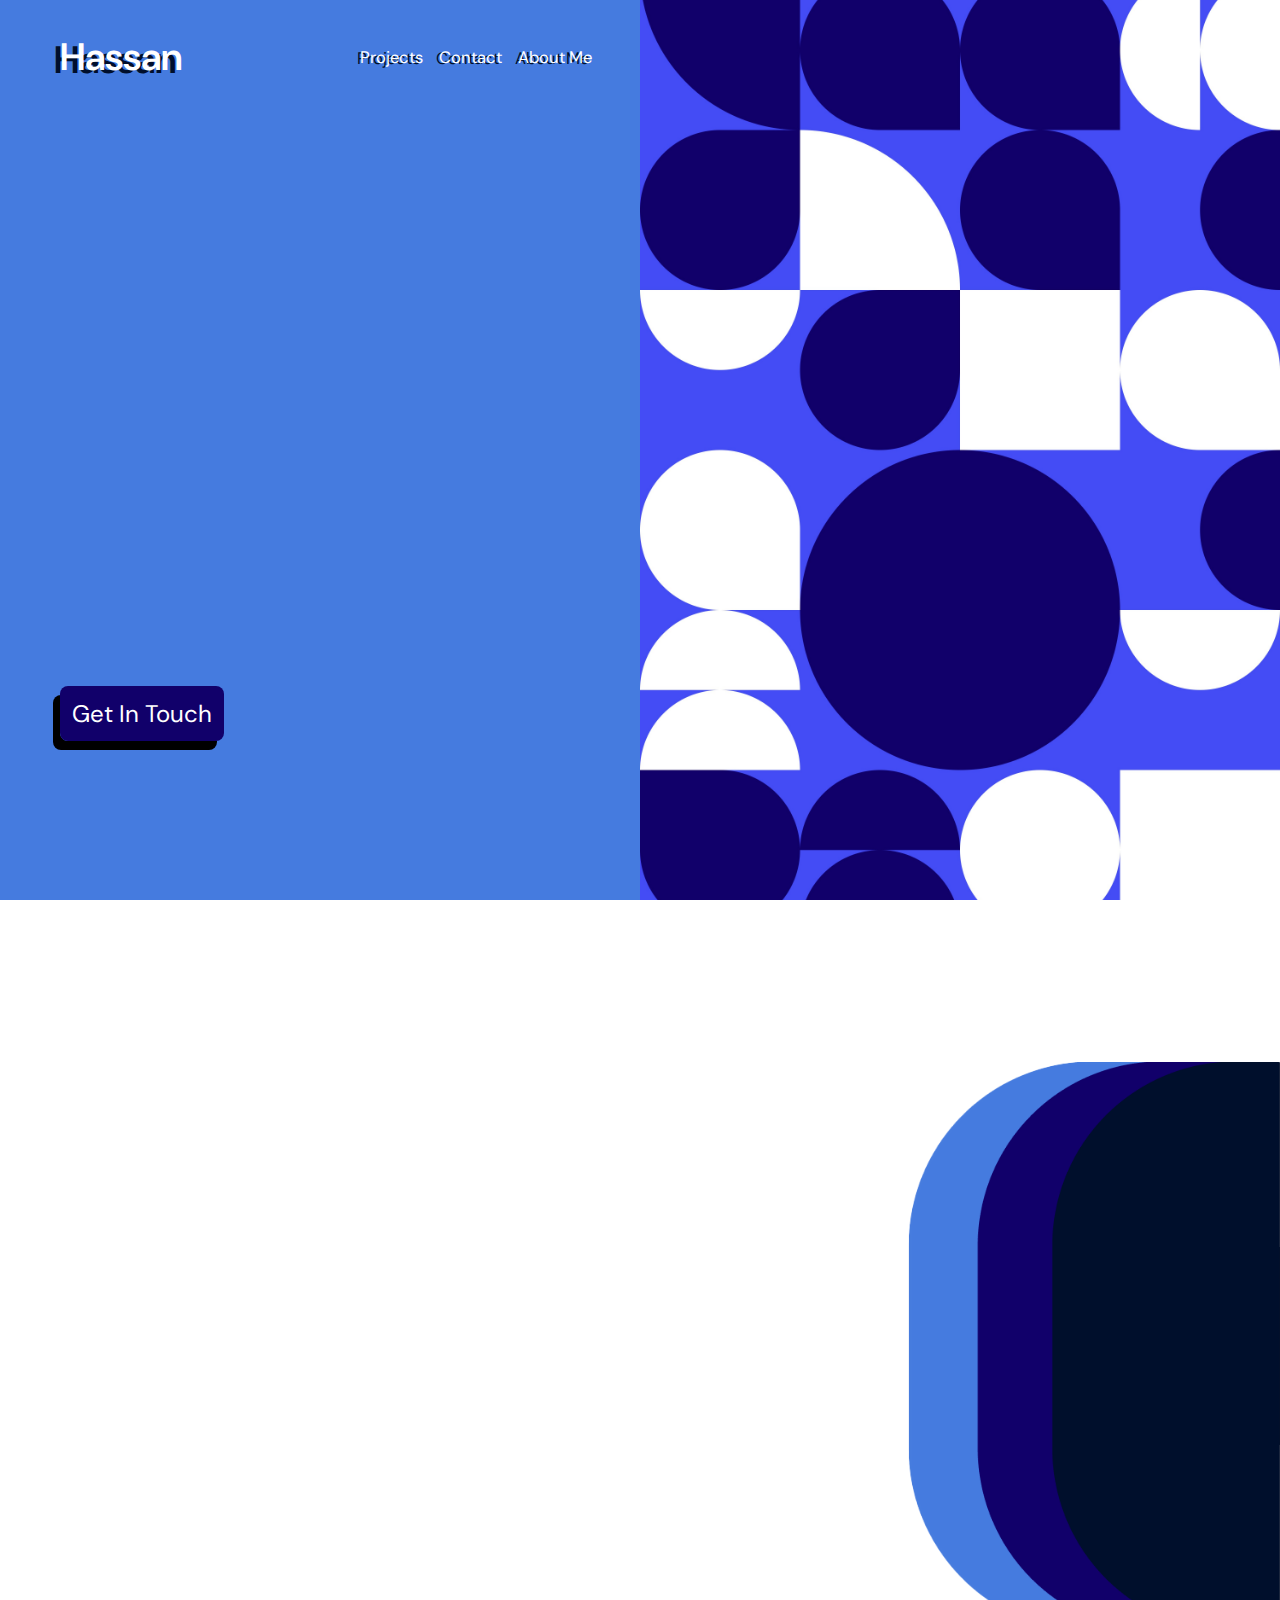
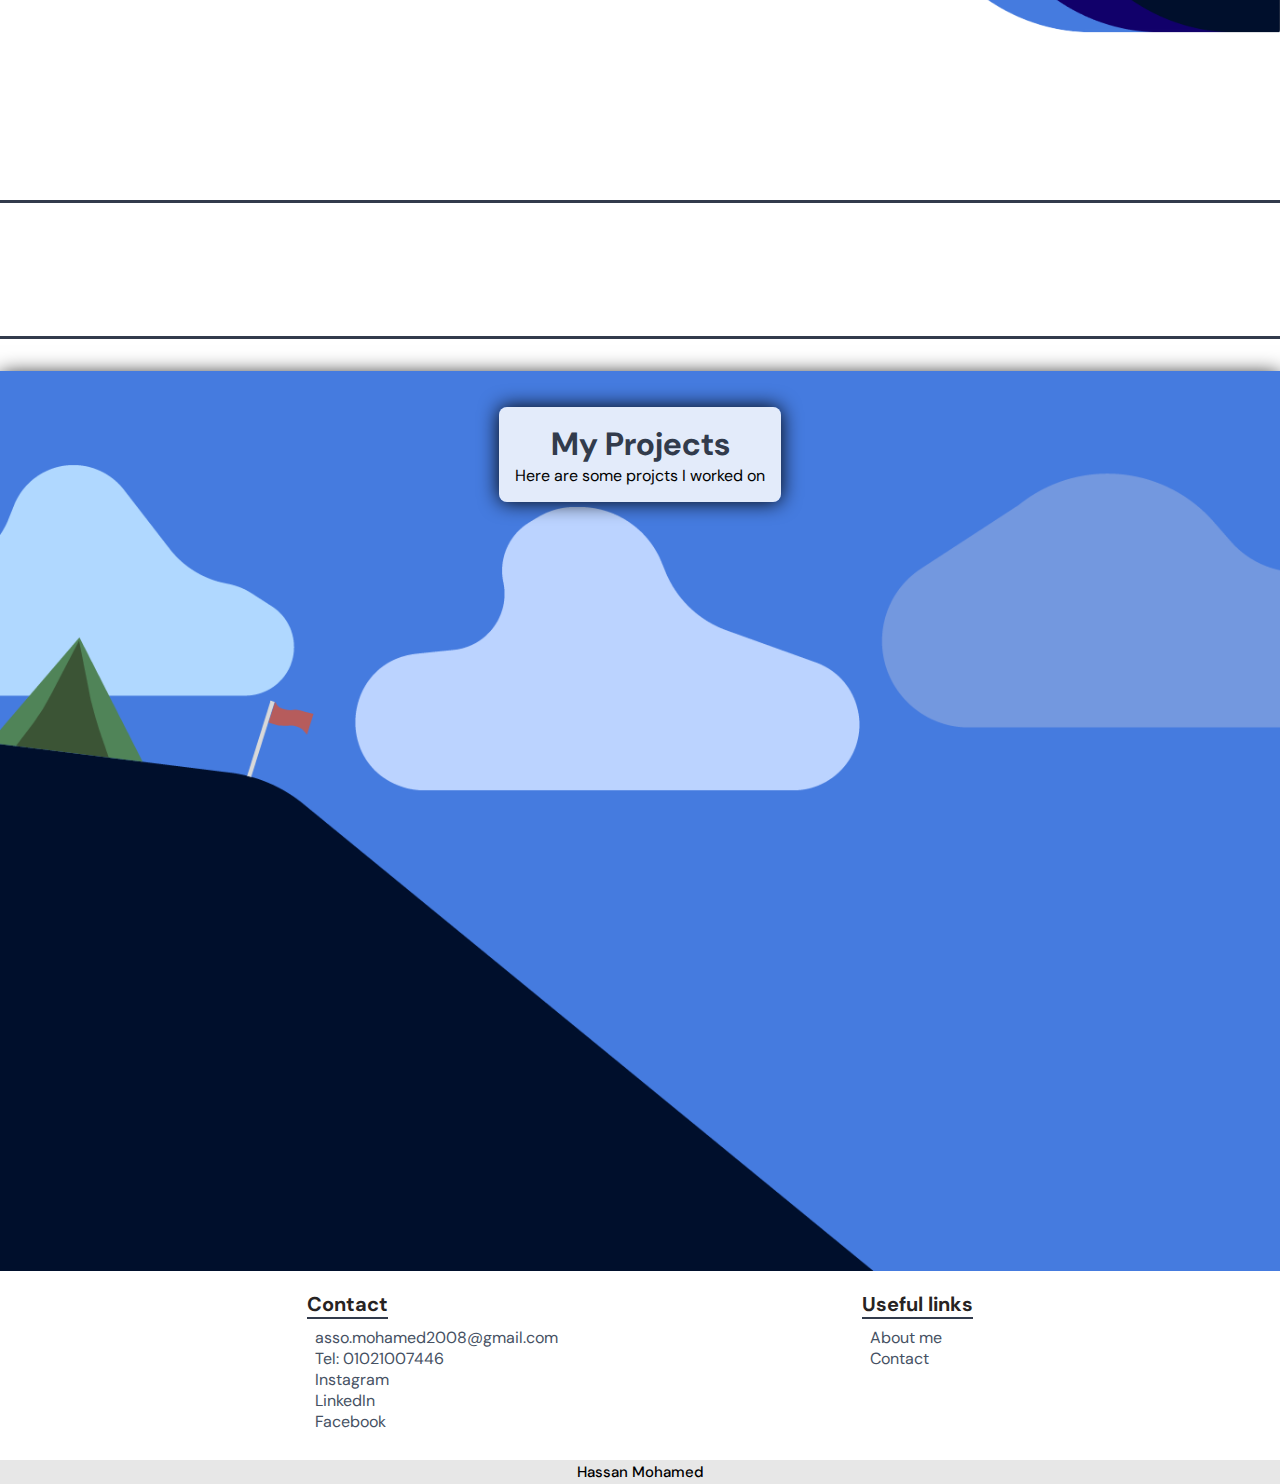
<file: index.html>
<!DOCTYPE html>
<html lang="en">
<head>
    <meta charset="UTF-8">
    <meta name="viewport" content="width=device-width, initial-scale=1.0">
    <title>Hassan Mohamed's Portfolio</title>
    <link rel="stylesheet" href="./Css/style.css">
</head>
<body>

    <header>
        <div class="nav-container">
            <nav>
                <a href="">Hassan</a>
                <div id="nav-links" class="nav-links">
                    <button id="close" class="close"><img style="width: 100%;" src="./Images/Assets/close.png" alt=""></button>
                    <ul class="links">
                        <li><a href="#projects">Projects</a></li>
                        <li><a class="contact-nav" href="./Contact/index.html">Contact</a></li>
                        <li><a href="#about-me">About Me</a></li>
                    </ul>
                    <div class="media">
                        <a href="https://www.instagram.com/__hassanmohammed__/"><img style="width: 100%;" src="./Images/Assets/instagram.png" alt=""></a>
                        <a href="https://www.facebook.com/profile.php?id=100034755751697"><img style="width: 100%;" src="./Images/Assets/facebook-app-symbol.png" alt=""></a>
                        <a href="https://www.linkedin.com/in/hassan-mohamed-78765a342/"><img style="width: 100%;" src="./Images/Assets/linkedin.png" alt=""></a>
                    </div>
                </div>
                <div class="ham" id="ham">
                    <div class="bar"></div>
                    <div class="bar"></div>
                    <div class="bar"></div>
                </div>
            </nav>
            <div class="hero-page-content">
                <div class="hero-page-title">
                    <h1>Crafted with</h1>
                    <h1>Passion,</h1>
                    <h1>Delivered with</h1>
                    <h1>Precision.</h1>
                </div>
                <div class="start-now-button-container">
                    <a href="./Contact/index.html">Get In Touch</a>
                </div>
            </div>
        </div>
        <div class="image1-container">
            <img class="Pattern-1" src="./Images/Assets/Pattern 1.jpg" alt="">
        </div>
    </header>

    <article id="about-me">
        <div class="box-container hidden">
            <h1>I am Hassan!</h1>
            <div class="paragraph">
                <p>Front end web developer studying We school for applied technology, programming department.</p>
                <div class="social-links-container">
                    <a target="_blank" href="https://www.instagram.com/__hassanmohammed__/"><img src="./Images/Assets/instagram.png" alt=""></a>
                    <a target="_blank" href="https://www.facebook.com/profile.php?id=100034755751697"><img src="./Images/Assets/facebook-app-symbol.png" alt=""></a>
                    <a target="_blank" href="https://www.linkedin.com/in/hassan-mohamed-78765a342/"><img src="./Images/Assets/linkedin.png" alt=""></a>
                </div>
            </div>
        </div>
        <div class="right-side-article">
            <div class="bg">
                <img class="bg-img" src="./Images/Assets/Untitled-1.png" alt="">
                <div class="pic">
                    <img class="hidden" style="width: 100%;" src="./Images/Assets/pic.png" alt="">
                </div>
            </div>
        </div>
    </article>

    <div>
        <div class="strip-container">
            <ul>
                <li class="strip-content">
                    <img src="./Images/Assets/html.png" alt="">
                </li>
                <li class="strip-content">
                    <img src="./Images/Assets/text.png" alt="">
                </li>
                <li style="width: fit-content; height: fit-content; align-self: center;">
                    <h1 class="strip-text">Languages I am familiar with</h1>
                </li>
                <li class="strip-content">
                    <img src="./Images/Assets/js.png" alt="">
                </li>
                <li class="strip-content">
                    <img src="./Images/Assets/mysql.png" alt="">
                </li>
                <li class="strip-content">
                    <img src="./Images/Assets/python.png" alt="">
                </li>

                <!-- <li class="strip-content">
                    <img src="./Images/Assets/html.png" alt="">
                </li>
                <li class="strip-content">
                    <img src="./Images/Assets/text.png" alt="">
                </li>
                <li style="width: fit-content; height: fit-content; align-self: center;">
                    <h1 class="strip-text">Languages I am familiar with</h1>
                </li>
                <li class="strip-content">
                    <img src="./Images/Assets/js.png" alt="">
                </li>
                <li class="strip-content">
                    <img src="./Images/Assets/mysql.png" alt="">
                </li>
                <li class="strip-content">
                    <img src="./Images/Assets/python.png" alt="">
                </li> -->
            </ul>
            
            <ul aria-hidden="true">
                <li class="strip-content">
                    <img src="./Images/Assets/html.png" alt="">
                </li>
                <li class="strip-content">
                    <img src="./Images/Assets/text.png" alt="">
                </li>
                <li style="width: fit-content; height: fit-content; align-self: center;">
                    <h1 class="strip-text">Languages I am familiar with</h1>
                </li>
                <li class="strip-content">
                    <img src="./Images/Assets/js.png" alt="">
                </li>
                <li class="strip-content">
                    <img src="./Images/Assets/mysql.png" alt="">
                </li>
                <li class="strip-content">
                    <img src="./Images/Assets/python.png" alt="">
                </li>

                <!-- <li class="strip-content">
                    <img src="./Images/Assets/html.png" alt="">
                </li>
                <li class="strip-content">
                    <img src="./Images/Assets/text.png" alt="">
                </li>
                <li style="width: fit-content; height: fit-content; align-self: center;">
                    <h1 class="strip-text">Languages I am familiar with</h1>
                </li>
                <li class="strip-content">
                    <img src="./Images/Assets/js.png" alt="">
                </li>
                <li class="strip-content">
                    <img src="./Images/Assets/mysql.png" alt="">
                </li>
                <li class="strip-content">
                    <img src="./Images/Assets/python.png" alt="">
                </li> -->
            </ul>
        </div>
    </div>

    <div id="projects" class="projects">
        <div class="projects-text-container">
            <h1>My Projects</h1>
            <p>Here are some projcts I worked on</p>
        </div>
        <div class="projects-container">
            <div class="first-card hidden">
                <div id="berimbolo">
                    
                </div>
                <div class="berimbolo-info">
                    <h1>Berimbolo</h1>
                    <p>Berimbolo is an imaginary security website that sells cameras and security stuff.</p>
                    <a target="_blank" href="https://hassan-mohamed11.github.io/Berimbolo-an-imaginary-security-company-/">Visit</a>
                </div>
            </div>
            <div class="second-card hidden">
                <div id="digital-clock">
                    
                </div>
                <div class="berimbolo-info">
                    <h1>Digital Clock</h1>
                    <p>A digital clock website, most of it made of Java Script.</p>
                    <a target="_blank" href="./Digital clock/index.html">Visit</a>
                </div>
            </div>
        </div>
    </div>

    <footer>
        <div class="contact-container">
            <h1 class="contact">Contact</h1>
            <div>
                <a target="_blank">asso.mohamed2008@gmail.com</a>
                <a>Tel: 01021007446</a>
                <a target="_blank" href="https://www.instagram.com/__hassanmohammed__/">Instagram</a>
                <a target="_blank" href="https://www.linkedin.com/in/hassan-mohamed-78765a342/">LinkedIn</a>
                <a target="_blank" href="https://www.facebook.com/profile.php?id=100034755751697">Facebook</a>
            </div>
        </div>
        <div class="useful-links-container">
            <h1 class="useful-links">Useful links</h1>
            <div>
                <a href="#about-me">About me</a>
                <a href="./Contact/index.html">Contact</a>
            </div>
        </div>
    </footer>

    <div class="last">
        <p>Hassan Mohamed</p>
    </div>

    <script src="./JS/script.js"></script>
    
</body>
</html>
</file>
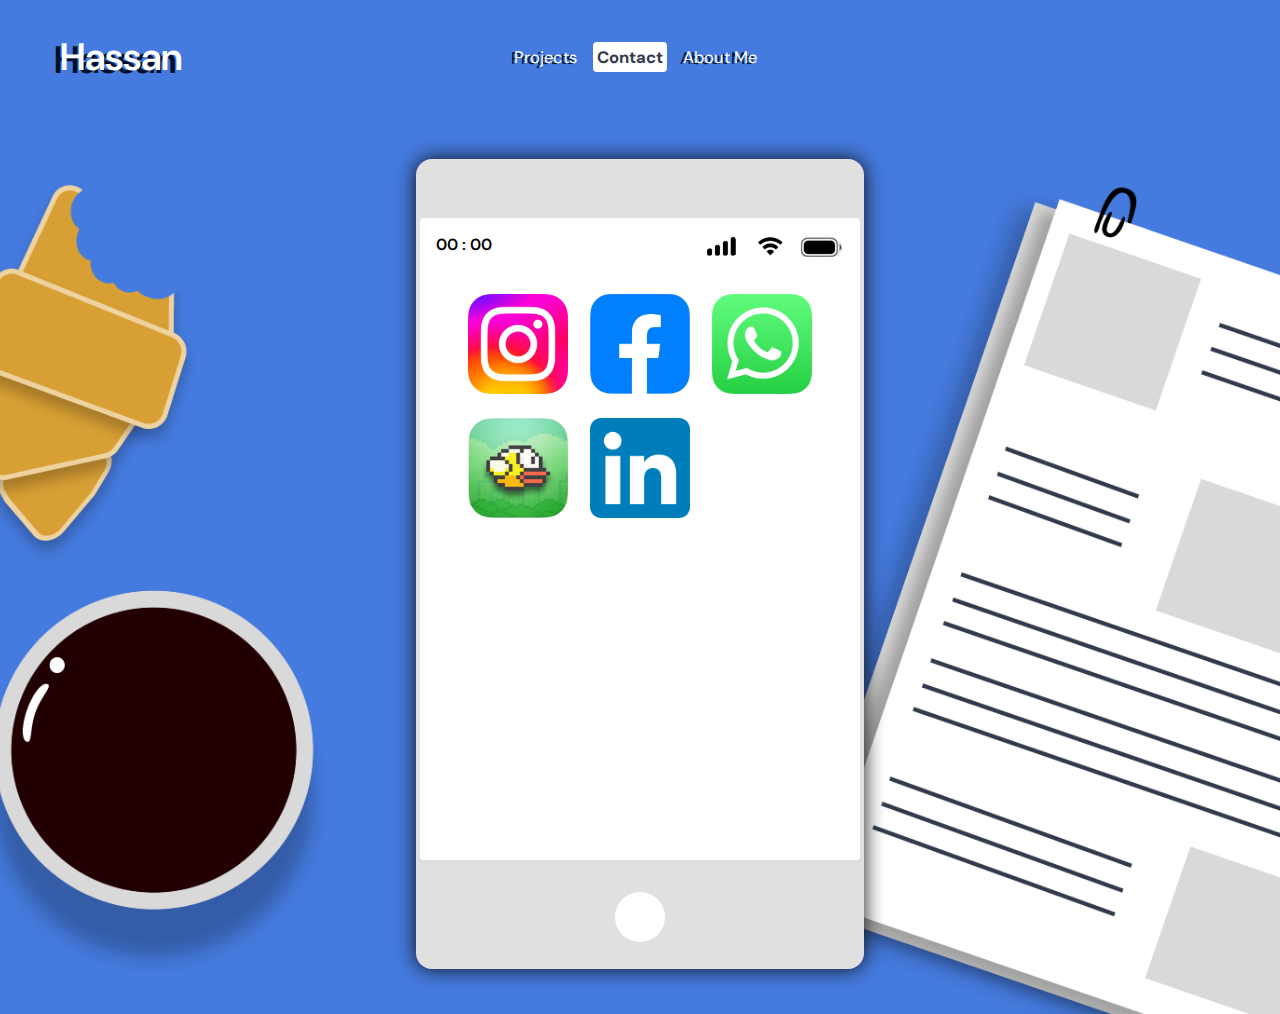
<file: Contact/index.html>
<!DOCTYPE html>
<html lang="en">
<head>
    <meta charset="UTF-8">
    <meta name="viewport" content="width=device-width, initial-scale=1.0">
    <title>Contact</title>
    <link rel="stylesheet" href="./Css/style.css">
</head>
<body>


    <header>
        <div class="nav-container">
            <nav>
                <a href="../index.html">Hassan</a>
                <div id="nav-links" class="nav-links">
                    <button id="close" class="close"><img style="width: 100%;" src="./close.png" alt=""></button>
                    <ul class="links">
                        <li><a href="../index.html#projects">Projects</a></li>
                        <li><a href="" class="contact-nav">Contact</a></li>
                        <li><a href="../index.html#about-me">About Me</a></li>
                    </ul>
                    <div class="media">
                        <a href="https://www.instagram.com/__hassanmohammed__/"><img style="width: 100%;" src="./instagram.png" alt=""></a>
                        <a href="https://www.facebook.com/profile.php?id=100034755751697"><img style="width: 100%;" src="./facebook-app-symbol.png" alt=""></a>
                        <a href="https://www.linkedin.com/in/hassan-mohamed-78765a342/"><img style="width: 100%;" src="./linkedin.png" alt=""></a>
                    </div>
                </div>
                <div class="ham" id="ham">
                    <div class="bar"></div>
                    <div class="bar"></div>
                    <div class="bar"></div>
                </div>
            </nav>
        </div>
    </header>

    <article>
        <div class="device-frame">
            <div class="screen">
                <div class="notification-bar">
                    <div class="clock">
                        <span class="hrs" >00</span>
                        <span>:</span>
                        <span class="min" >00</span>
                    </div>
                    <div class="right-side">
                        <img src="./signal.png" alt="">
                        <img src="./wifi.png" alt="">
                        <img src="./battery.png" alt="">
                    </div>
                </div>
                <div id="apps" class="apps">
                    <a target="_blank" href="https://www.instagram.com/__hassanmohammed__/" id="instagram" class="item"></a>
                    <a target="_blank" href="https://www.facebook.com/profile.php?id=100034755751697" id="facebook" class="item"></a>
                    <a target="_blank" href="https://api.whatsapp.com/send/?phone=201021007446&text&type=phone_number&app_absent=0" id="whatsapp" class="item"></a>
                    <a id="flappybird" class="item"></a>
                    <a target="_blank" href="https://www.linkedin.com/in/hassan-mohamed-78765a342/" id="linkedin" class="item"></a>
                    <a href="" class="item"></a>
                    <a href="" class="item"></a>
                    <a href="" class="item"></a>
                </div>
                <iframe id="game" class="game" src="https://playcanv.as/p/2OlkUaxF/" frameborder=""></iframe>
            </div>
            <div id="circle" class="circle">
                
            </div>
            <span id="info" class="info">Click Here To Exit --></span>
        </div>
    </article>
    
    <script src="./Js/script.js"></script>

</body>
</html>
</file>
<file: Css/style.css>
@import url('https://fonts.googleapis.com/css2?family=DM+Sans:ital,opsz,wght@0,9..40,100..1000;1,9..40,100..1000&family=Inter:ital,opsz,wght@0,14..32,100..900;1,14..32,100..900&family=Noto+Sans+Arabic:wght@100..900&display=swap');

* {
    margin: 0;
    border: 0;
    box-sizing: border-box;
    font-family: "DM Sans", sans-serif;
    font-optical-sizing: auto;
    font-style: normal;
}

a {
    text-decoration: none;
}

header {
    width: 100%;
    min-height: fit-content;
    height: 100vh;
    background-color: #457BDF;
    display: flex;
}

nav {
    width: 100%;
    display: flex;
    padding-bottom: 10%;
    justify-content: space-between;
    align-items: center;
    align-content: center;
}

.nav-container {
    width: 50%;
    padding: 32px;
    padding-left: 60px;
}

.nav-container nav > a {
    font-size: clamp(2rem, 3vw, 4rem);
    font-weight: 600;
    text-shadow: -6px 3px 0px #000F2C;
}

nav a {
    color: white;
    text-decoration: none;
    margin-right: 16px;
    font-size: clamp(1rem, 1.3vw, 2.5rem);
}

ul {
    display: flex;
    align-items: center;
    justify-content: space-evenly;
}

ul li a {
    color: white;
    text-decoration: none;
    text-shadow: -3px 1px #000F2C;
    width: fit-content;
}

ul li {
    list-style-type: none;
}

.Pattern-1 {
    width: 100%;
    height: 100%;
    object-fit: cover;
}

.image1-container {
    width: 50%;
    height: 100%;
    object-fit: cover;
}

.hero-page-title h1 {
    font-size: clamp(4rem, 5vw, 6rem);
    color: white;
    opacity: 0;
    transform: translateY(60px);
    animation: Landing 1.8s cubic-bezier(0.25, 1, 0.5, 1) forwards;
    position: relative;
    text-shadow:-9px 5px #000F2C;
}


.hero-page-title {
    width: 100%;
}

@keyframes Landing{
    from {

        transform: translateY(60px);
    }
    to {
        opacity: 1;
        transform: translateY(0);
    }
}

.start-now-button-container a {
    z-index: 1;
    background-color: #11006A;
    border-radius: 8px;
    width: 164px;
    padding: 12px;
    color: rgb(255, 255, 255);
    font-size: 24px;
    position: relative;
    box-shadow: -7px 9px 0px 0px rgb(0 0 0);
    transition: 0.25s;
}

.start-now-button-container a:hover {
    background-color: #2200ce;
}

.hero-page-content {
    height: 80%;
    display: flex;
    flex-direction: column;
    justify-content: space-around;
}

.ham {
    width: fit-content;
    height: fit-content;
    display: none;
    justify-self: end;
}

.bar {
    width: 25px;
    height: 4px;
    background-color: white;
    margin-bottom: 4px;
}

.close {
    display: none;
    height: fit-content;
    width: fit-content;
}

.media {
    display: none;
}

@media (max-width: 700px) {
    .image1-container {
        width: 25%;
    }

    .start-now-button-container {
        margin-top: 50px;
    }
}

@media (max-width: 1020px) {

    .nav-container {
        padding: 32px;
    }

    ul li a {
        color: white;
        text-decoration: none;
        text-shadow: none;
    }

    .hero-page-title h1 {
    font-size: clamp(4rem, 5vw, 6rem);
    color: white;
    opacity: 0;
    transform: translateY(60px);
    animation: Landing 1.8s cubic-bezier(0.25, 1, 0.5, 1) forwards;
    position: relative;
    text-shadow: -7px 5px #000F2C;
    }

    .nav-container nav > a {
    font-size: clamp(2rem, 3vw, 4rem);
    font-weight: 600;
    text-shadow: -4px 3px 0px #000F2C;
    }

    .ham {
        display: block;
    }

    nav {
        display: flex;
        justify-content: space-between;
        width: 100%;
    }

    .image1-container {
        width: 50%;
        height: 100%;
        object-fit: cover;
    }

    .nav-links.show-menu {
        display: flex;
        padding: 4px;
        background-color: rgb(255, 255, 255);
        position: absolute;
        top: 0;
        left: 0;
        height: 100vh;
        z-index: 3;
        flex-direction: column;
        width: 75%;
        transform: -110%;
        pointer-events: auto;
        animation: ham 0.5s;
    }

    .links {
        display: flex;
        flex-direction: column;
        height: 25%;
        width: 100%;
        padding-left: 0;
        align-items: center;
    }

    .links li a {
        font-size: 24px;
        color: #323B4C;
        width: fit-content;
        padding-right: 0;
        justify-self: center;
    }

    .links li {
        border-top: 1px solid black;
        padding-top: 14px;
        width: 90%;
        display: flex;
        justify-content: center;
        align-content: center;
    }

    .nav-container {
        width: 100%;
    }

    .nav-links {
        display: none;
    }
    
    .close {
        display: block;
        background-color: #12006a00;
        width: 36px;
        justify-self:flex-end;
        position: relative;
        left: 85%;
        margin: 4px;
        justify-self: flex-start;
    }

    .media {
        display: flex;
        justify-content: center;
    }

    .media a{
        width: 20%;
    }

    .nav-links.close-menu {
        animation: ham-close 0.5s forwards;
        display: flex;
        padding: 4px;
        background-color: rgb(255, 255, 255);
        position: absolute;
        top: 0;
        left: 0;
        height: 100vh;
        z-index: 3;
        flex-direction: column;
        width: 75%;
        pointer-events: auto;
    }
}

@keyframes ham{
    from {
        transform: translateX(-110%);
        
    }

    to {
        transform: translateX(0);
    }
}



@keyframes ham-close {
    from {
        transform: translateX(0);
    }
    to {
        transform: translateX(-110%);
    }
}

article {
    width: 100%;
    display: flex;
    height: 100vh;
    align-items: center;
}

.box-container {
    margin-left: 3%;
    display: flex;
    flex-direction: column;
    height: 45%;
    width: 50%;
    justify-content: space-around;
}

.paragraph{
    margin-left: 5%;
}

.paragraph p {
    font-size: clamp(0.8rem, 2vw, 3rem);
    color: #323B4C;
    padding-bottom: 24px;
    font-weight: 700;
}

.box-container h1{
    font-size: clamp(1.8rem, 2.5vw, 3.5rem);
    color: #457BDF;
}

.bg-img {
    width: 100%;
}

.social-links-container a img{
    width: 10%;
    padding-right: 6px;
}

.right-side-article {
    width: 50%;
    height: fit-content;
    display: flex;
    justify-content: flex-end;
}

.bg{
    position: relative;
    right: 0;
    height: fit-content;
    width: 60%;
}

.pic {
    position: absolute;
    right: 25%;
    bottom: 1px;
    width: 35%;
}

@media (max-width: 1150px) {
    .box-container {
        margin-top: 5%;
    }
}

@media (max-width: 900px) {
    .box-container {
        padding-left: 20px;
        height: 30%;
        margin: 0;
    }

    .box-container h1{
        padding-bottom: 16px;
    }

    .social-links-container a img{
        width: 18%;
    }

    .right-side-article {
        display: flex;
        flex-direction: column;
        height: fit-content;
        width: 50%;
        justify-content: space-around;
        align-items: flex-end;
    }

    article {
        height: 70vh;
        align-items: center;
    }

    .social {
        width: 20%;
    }

    .pic {
        right: 30%;
        width: 40%;
    }

    .bg-img {
        width: 100%;
    }
    
    .bg {
        width: 94%;
        
    }
}

.strip-container {
    width: 100%;
    padding: 12px;
    display: flex;
    background-color: white;
    justify-content: space-evenly;
    align-content: center;
    border-top: 3px solid #323B4C;
    border-bottom: 3px solid #323B4C;
    overflow: hidden;
    margin-bottom: 32px;
}

.strip-container {
    width: 100%;

}

.strip-content {
    width: 104px;
    margin-right: 20px;
}

.strip-content img{
    width: 100%;
}

.strip-text {
    width: 650px;
    font-size: clamp(1rem, 2vw, 3rem);
    margin-right: 20px;
    color: #323B4C;
    font-weight: 700;
    text-transform: uppercase;
}

.strip-container ul {
    animation: scroll 18s linear infinite;
    transform: translateX(140%);
}

@media (max-width: 900px) {
    .strip-content {
        width: 50px;
        padding-right: 12px;
    }

    .strip-text {
        width: 400px;
    }

    .strip-text {
      width: 190px;
    }

  .strip-container ul {
    animation: scroll 18s linear infinite;
    transform: translateX(70%);
}
}

@media (max-width: 1200px) {

  .strip-text {
    width: 360px;
  }

}

@keyframes scroll {
    to {
        transform: translateX(-200%);
    }
}

.projects {
    background-image: url(../Images/Assets/mountain.png);
    background-position: center;
    background-size: cover;
    width: 100%;
    height: 100vh;
    text-align: center;
    padding: 16px;
    display: flex;
    flex-direction: column;
    justify-content: space-between;
    align-items: center;
    box-shadow: black 0px 4px 20px 0px;
}

.projects .projects-text-container {
    margin-top: 20px;
    margin-bottom: 20px;
    border-radius: 8px;
    width: fit-content;
    font-weight: 400;
    background-color: rgba(255, 255, 255, 0.85);
    padding: 16px;
    box-shadow: 0 0 20px 0px;
}

.projects .projects-text-container h1 {
    color: #323B4C;
    font-size: clamp(2rem, 2vw, 2.5rem);
}

.projects .projects-text-container p {
    font-size: clamp(1rem, 1.1vw, 1.4rem);
}

.projects-container {
    width: 90%;
    height: 100%;
    margin: auto;
    display: grid;
    grid-template-columns: repeat(auto-fit, minmax(300px, 1fr));
    align-items: center;
    justify-items: center;
    column-gap: 40px;
    row-gap: 40px;
}

#berimbolo {
    width: 100%;
    height: 250px;
    background-image: url(../Images/Assets/Berimbolo.png);
    background-position: center;
    background-size: cover;
    background-color: red;
    position: relative;
    border-radius: 8px;
    transition: 1s ease;
    overflow: hidden;
    display: flex;
    align-items: center;
    justify-content: center;
}

#vague {
    width: 100%;
    height: 250px;
    background-image: url(../Images/Assets/file\ cover\ -\ 1.png);
    background-position: center;
    background-size: cover;
    background-color: red;
    position: relative;
    border-radius: 8px;
    transition: 1s ease;
    overflow: hidden;
    display: flex;
    align-items: center;
    justify-content: center;
}

#to-do-list {
    width: 100%;
    height: 250px;
    background-image: url(../Images/Assets/To\ Do\ List.png);
    background-position: center;
    background-size: cover;
    background-color: red;
    position: relative;
    border-radius: 8px;
    transition: 1s ease;
    overflow: hidden;
    display: flex;
    align-items: center;
    justify-content: center;
}

#to-do-list::before {
    content: "To do list";
    position: absolute;
    color: white;
    display: flex;
    align-items: center;
    justify-content: center;
    font-size: 200%;
    right: 0;
    top: 0;
    width: 100%;
    height: 100%;
    background-color: rgba(0, 0, 0, 0.802);
    transition: 0.5s ease;
    border-radius: 8px;
}

#to-do-list:hover::before {
    background-color: #457bdfbb;
}


#berimbolo::before {
    content: "Berimbolo";
    position: absolute;
    color: white;
    display: flex;
    align-items: center;
    justify-content: center;
    font-size: 200%;
    right: 0;
    top: 0;
    width: 100%;
    height: 100%;
    background-color: rgba(0, 0, 0, 0.802);
    transition: 0.5s ease;
    border-radius: 8px;
}

#berimbolo:hover::before {
    background-color: #457bdfbb;
}

#vague::before {
    content: "Vague";
    position: absolute;
    color: white;
    display: flex;
    align-items: center;
    justify-content: center;
    font-size: 200%;
    right: 0;
    top: 0;
    width: 100%;
    height: 100%;
    background-color: rgba(0, 0, 0, 0.802);
    transition: 0.5s ease;
    border-radius: 8px;
}

#vague:hover::before {
    background-color: #457bdfbb;
}

.first-card {
    width: 300px;
    height: 500px;
    padding: 16px;
    background-color: rgb(255, 255, 255);
    display: flex;
    flex-direction: column;
    border-radius: 12px;
    box-shadow: 0px 0px 19px 0px;
}

.second-card {
    width: 300px;
    height: 500px;
    padding: 16px;
    background-color: rgb(255, 255, 255);
    display: flex;
    flex-direction: column;
    border-radius: 12px;
    box-shadow: 0px 0px 19px 0px;
    justify-self: center;
}

.third-card {
    width: 300px;
    height: 500px;
    padding: 16px;
    background-color: rgb(255, 255, 255);
    display: flex;
    flex-direction: column;
    border-radius: 12px;
    box-shadow: 0px 0px 19px 0px;
}

.berimbolo-info {
    height: 100%;
    display: flex;
    flex-direction: column;
    justify-content: space-around;
    text-align: left;
}

.vague-info, .todo-list-info {
    height: 100%;
    display: flex;
    flex-direction: column;
    justify-content: space-around;
    text-align: left;
}

.vague-info h1, .todo-list-info h1 {
    color: black;
    font-size: 30px;
}

.berimbolo-info h1 {
    color: black;
    font-size: 30px;
}

.vague-info p, .todo-list-info p {
    color: #323B4C;
    font-weight: 700;
}

.berimbolo-info p {
    color: #323B4C;
    font-weight: 700;
}


.berimbolo-info a, .vague-info a, .todo-list-info a  {
    padding: 6px;
    font-size: 18px;
    border-radius: 2px;
    background: none;
    border-radius: 8px;
    color: white;
    background-color: #11006A;
    width: fit-content;
    align-self: flex-end;
    padding: 6px 12px;
    transition: all 0.5s;
}

.berimbolo-info a:hover {
    background-color: #2200ce;
}

@media (max-width: 1150px) {
    .projects {
        height: fit-content;
        padding-bottom: 50px;
    }
}

@media (max-width: 850px) {
    .projects {
        height: fit-content;
        padding-bottom: 50px;
        background-position: left;
        
    }

    .projects-container {
        width: 90%;
        height: 100%;
        display: grid;
        grid-template-columns: repeat(auto-fit, minmax(270px, 1fr));
        column-gap: 0;
        align-items: center;
        justify-items: center;
    }


    .first-card {
        justify-self: center;
    }

    .second-card {
        justify-self: center;
    }

    .projects {
        align-items: center;
    }

    .projects .projects-text-container {
        margin-left: 0;
    }
}

.hidden {
    opacity: 0;
    transition: all 1s linear;
}

.show {
    animation: fadeIn 1.3s forwards;
}

@keyframes fadeIn{
    from {

        transform: translateY(200px);
    }
    to {
        opacity: 1;
        transform: translateY(0);
    }
}

footer {
    width: 100%;
    height: fit-content;
    display: flex;
    background-color: #ffffff;
    justify-content: space-evenly;
    padding: 16px;
}

.contact-container, .useful-links-container {
    display: flex;
    width: fit-content;
    height: fit-content;
    padding: 4px;
    flex-direction: column;
    color: rgb(39, 35, 35);

}

.contact-container a {
    color:  #465163;
}

.contact-container div, .useful-links-container div{
    display: flex;
    width: fit-content;
    height: fit-content;
    padding: 8px;
    flex-direction: column;
}

.useful-links-container a {
    color: #465163;
}

.useful-links, .contact {
    font-size: 20px;
    width: fit-content;
    border-bottom: 2px solid  #323B4C;
}

@media (max-width: 764px) {
    footer {
        padding: 4px;
        flex-direction: column;
    }

    .contact-container div, .useful-links-container div{
    gap: 4px;
}
}

.last {
    background-color: #e7e7e7;
    text-align: center;
    padding: 2px;
    font-size: 15px;
    font-weight: 500;
}
</file>
<file: Contact/Css/style.css>
@import url('https://fonts.googleapis.com/css2?family=DM+Sans:ital,opsz,wght@0,9..40,100..1000;1,9..40,100..1000&family=Inter:ital,opsz,wght@0,14..32,100..900;1,14..32,100..900&family=Noto+Sans+Arabic:wght@100..900&display=swap');


* {
    margin: 0;
    box-sizing: border-box;
    font-family: "DM Sans", sans-serif;
}

span {
    font-weight: 600;
}

a {
    text-decoration: none;
}

.contact-nav {
    padding: 4px;
    background-color: white;
    border-radius: 4px;
    color: #323B4C;
    text-shadow: none;
    font-weight: 700;
}

header {
    width: 100%;
    height: fit-content;
    background-color: #457BDF;
    overflow: hidden;
}

nav {
    width: 60%;
    display: flex;
    justify-content: space-between;
    align-items: center;
    align-content: center;
}

.nav-container {
    width: 100%;
    padding: 32px;
    padding-left: 60px;
}

.nav-container nav > a {
    font-size: clamp(2rem, 3vw, 4rem);
    font-weight: 600;
    text-shadow: -6px 3px 0px #000F2C;
}

nav a {
    color: white;
    text-decoration: none;
    margin-right: 16px;
    font-size: clamp(1rem, 1.3vw, 2.5rem);
}

ul {
    display: flex;
    align-items: center;
    justify-content: space-evenly;
}

ul li a {
    color: white;
    text-decoration: none;
    text-shadow: -3px 1px #000F2C;
    width: fit-content;
}

ul li {
    list-style-type: none;
}

.ham {
    width: fit-content;
    height: fit-content;
    display: none;
    justify-self: end;
}

.bar {
    width: 25px;
    height: 4px;
    background-color: white;
    margin-bottom: 4px;
}

.close {
    display: none;
    height: fit-content;
    width: fit-content;
}

.media {
    display: none;
}

@keyframes ham{
    from {
        transform: translateX(-110%);
        
    }

    to {
        transform: translateX(0);
    }
}



@keyframes ham-close {
    from {
        transform: translateX(0);
    }
    to {
        transform: translateX(-110%);
    }
}

@media (max-width: 1020px) {

    header {
        border-bottom: 1px white dashed;
    }

    .nav-container {
        padding: 32px;
        width: 100%;
    }

    ul li a {
        color: white;
        text-decoration: none;
        text-shadow: none;
    }

    .hero-page-title h1 {
        font-size: clamp(4rem, 5vw, 6rem);
        color: white;
        opacity: 0;
        transform: translateY(60px);
        animation: Landing 1.8s cubic-bezier(0.25, 1, 0.5, 1) forwards;
        position: relative;
        text-shadow: -7px 5px #000F2C;
    }

    .nav-container nav > a {
        font-size: clamp(2rem, 3vw, 4rem);
        font-weight: 600;
        text-shadow: -4px 3px 0px #000F2C;
    }

    .ham {
        display: block;
        position: absolute;
        right: 10%;
    }

    nav {
        display: flex;
        justify-content: space-between;
        width: 100%;
    }

    .nav-links.show-menu {
        display: flex;
        padding: 4px;
        background-color: rgb(255, 255, 255);
        position: absolute;
        top: 0;
        left: 0;
        height: 113.5%;
        z-index: 3;
        flex-direction: column;
        width: 75%;
        transform: -110%;
        pointer-events: auto;
        animation: ham 0.5s;
    }

    .links {
        display: flex;
        flex-direction: column;
        height: 25%;
        width: 100%;
        padding-left: 0;
        align-items: center;
    }

    .links li a {
        font-size: 24px;
        color: #323B4C;
        width: fit-content;
        padding-right: 0;
        justify-self: center;
    }

    .links li {
        border-top: 1px solid black;
        padding-top: 14px;
        width: 90%;
        display: flex;
        justify-content: center;
        align-content: center;
    }

    .nav-container {
        width: 75%;
    }

    .nav-links {
        display: none;
    }
    
    .close {
        display: block;
        background: none;
        border: none;
        width: 36px;
        justify-self: flex-end;
        position: relative;
        left: 85%;
        margin: 4px;
        justify-self: flex-start;
    }

    .media {
        display: flex;
        justify-content: center;
    }

    .media a{
        width: 20%;
    }

    .nav-links.close-menu {
        animation: ham-close 0.5s forwards;
        display: flex;
        padding: 4px;
        background-color: rgb(255, 255, 255);
        position: absolute;
        top: 0;
        left: 0;
        height: 113.5%;
        z-index: 3;
        flex-direction: column;
        width: 75%;
        transform: -110%;
        pointer-events: auto;
    }
}

article {
    background-image: url(../desk.png);
    width: 100%;
    height: 100vh;
    background-position: center;
    background-size: cover;
    display: flex;
    justify-content: center;
    align-items: center;
}

.device-frame {
    width: 35%;
    min-width: 400px;
    height: 90%;
    background-color: rgb(224, 224, 224);
    border-radius: 16px;
    padding: 4px;
    display: flex;
    flex-direction: column;
    justify-content: center;
    align-items: center;
    box-shadow: rgb(13, 13, 13) 0px 0px 20px 0px;
    overflow: hidden;
}

.notification-bar {
    display: flex;
    justify-content: space-between;
}

.screen {
    width: 100%;
    height: 80%;
    background-color: rgb(255, 255, 255);
    padding: 16px;
    border-radius: 4px;
    display: flex;
    flex-direction: column;
}

.apps {
    width: 100%;
    height: fit-content;
    display: grid;
    margin-top: 30px;
    grid-template-columns: repeat(auto-fill, 90px);
    justify-content: center;
    justify-items: center;
    align-items: center;
    column-gap: 32px;
    row-gap: 24px;
}

.item {
    width: 100px;
    height: 100px;
    border-radius: 4px;
    background-position: center;
    background-size: cover;
    background-color: rgba(255, 0, 0, 0);
}

#instagram {
    background-image: url(../Instagram_logo_2022.svg.webp);
}

#facebook {
    background-image: url(../Facebook-icon.png);
}

#linkedin {
    background-image: url(../LinkedIn_icon.svg.webp);
}

#whatsapp {
    background-image: url(../whatsapp-logo.png);

}

#flappybird {
    background-image: url(../flappy-bird.png);
    cursor: pointer;
}

.game {
    display: none;
}

.game.active-game {
    display: block;
    width: 100%;
    height: 100%;
    animation: flappybird 0.7s forwards;
    overflow-x: hidden;
    overflow-y: hidden;
}

@keyframes flappybird {
    from {
        transform: scale(0);
    }

    to {
        transform: scale(100%);
    }
}

.apps.hide-apps {
    display: none;
}

.circle {
    width: 50px;
    height: 50px;
    background-color: rgb(255, 255, 255);
    border-radius: 50%;
    position: relative;
    top: 4%;
}

.circle:hover {
    background-color: rgb(181, 181, 181);
}

.info {
    display: none;
}

.info.show-info {
    display: inline;
    z-index: 50;
    animation: 2s show-info 3s forwards;
    position: relative;
    right: 25%;
    font-size: clamp(0.8rem, 1vw, 1.5rem);
}

@keyframes show-info {
    from {
        opacity: 1;
    }

    to  {
        opacity: 0;
    }
}

@media (max-width: 1024px) {
        .device-frame {
        width: 80%;
        min-width: 100px;
    }
}

@media (max-width: 900px) {

    .item {
        width: 60px;
        height: 60px;
    }

    .apps {
        grid-template-columns: repeat(auto-fill, 50px);
    }

    .device-frame {
        height: 77%;
    }

    article {
    background-image: url(../desk\ \(mobile\).png);
    }
}
</file>
